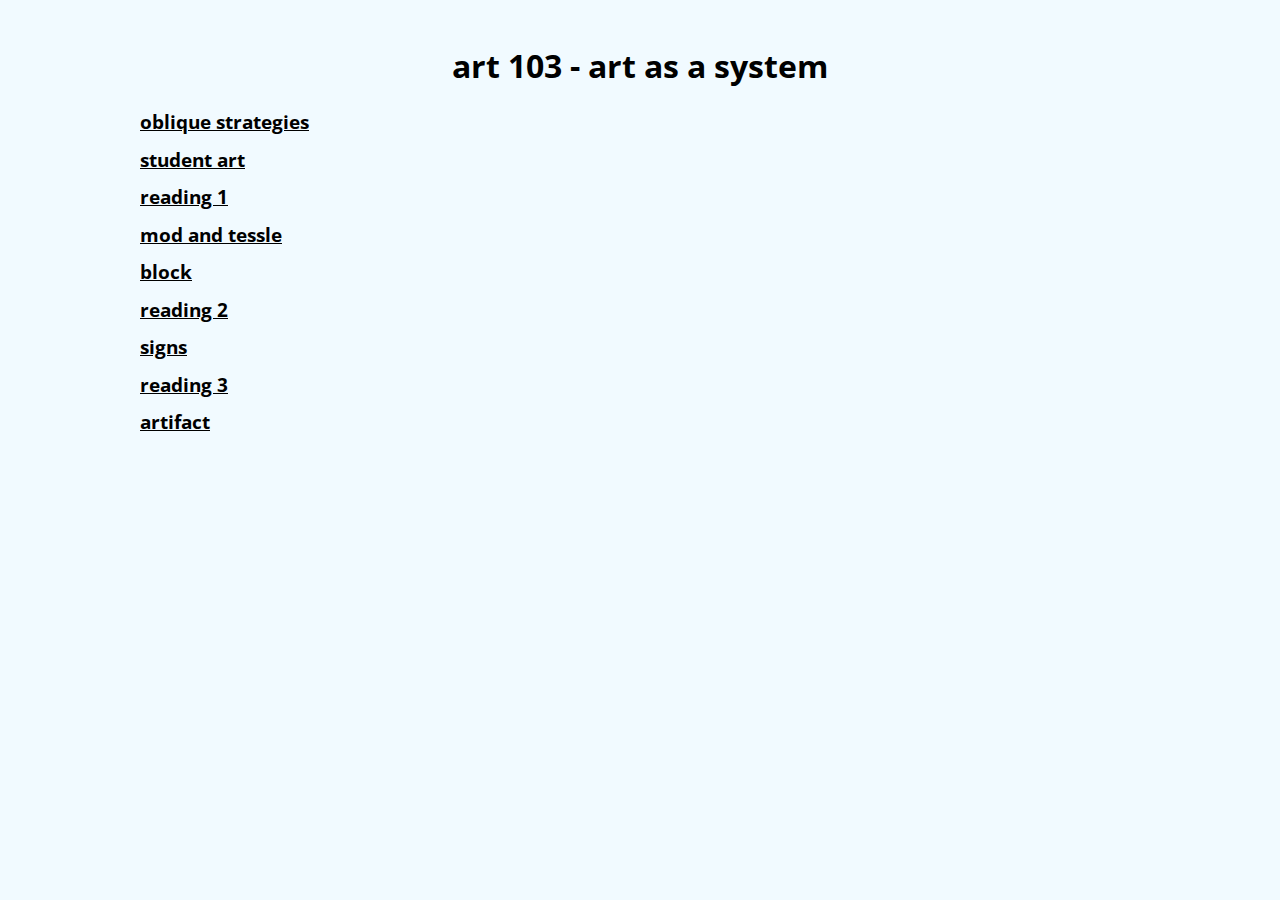
<file: index.html>
<html>
<head>
<style>@import url('https://fonts.googleapis.com/css?family=Open+Sans');</style>

  <meta charset="utf-8">
  <title>l_takeda/art103</title>
  <link rel="stylesheet" type="text/css" href="main.css">
</head>

<body style="background-color:#F1FAFF;">
  <h1> art 103 - art as a system</h1>
  <h3><a href="obliquestrategies.html" style="color:#000000">oblique strategies</a></h3>
  <h3><a href="studentart.html" style="color:#000000">student art</a></h3>
  <h3><a href="reading1.html" style="color:#000000">reading 1 </a></h3>
  <h3><a href="modandtessle.html" style="color:#000000">mod and tessle</a></h3>
  <h3><a href="block.html" style="color:#000000">block</a></h3>
  <h3><a href="reading2.html" style="color:#000000">reading 2</a></h3>
  <h3><a href="signs.html" style="color:#000000">signs</a></h3>
  <h3><a href="reading3.html" style="color:#000000">reading 3</a></h3>
  <h3><a href="artifact.html" style="color:#000000">artifact</a></h3>

</body>
</html>
</file>
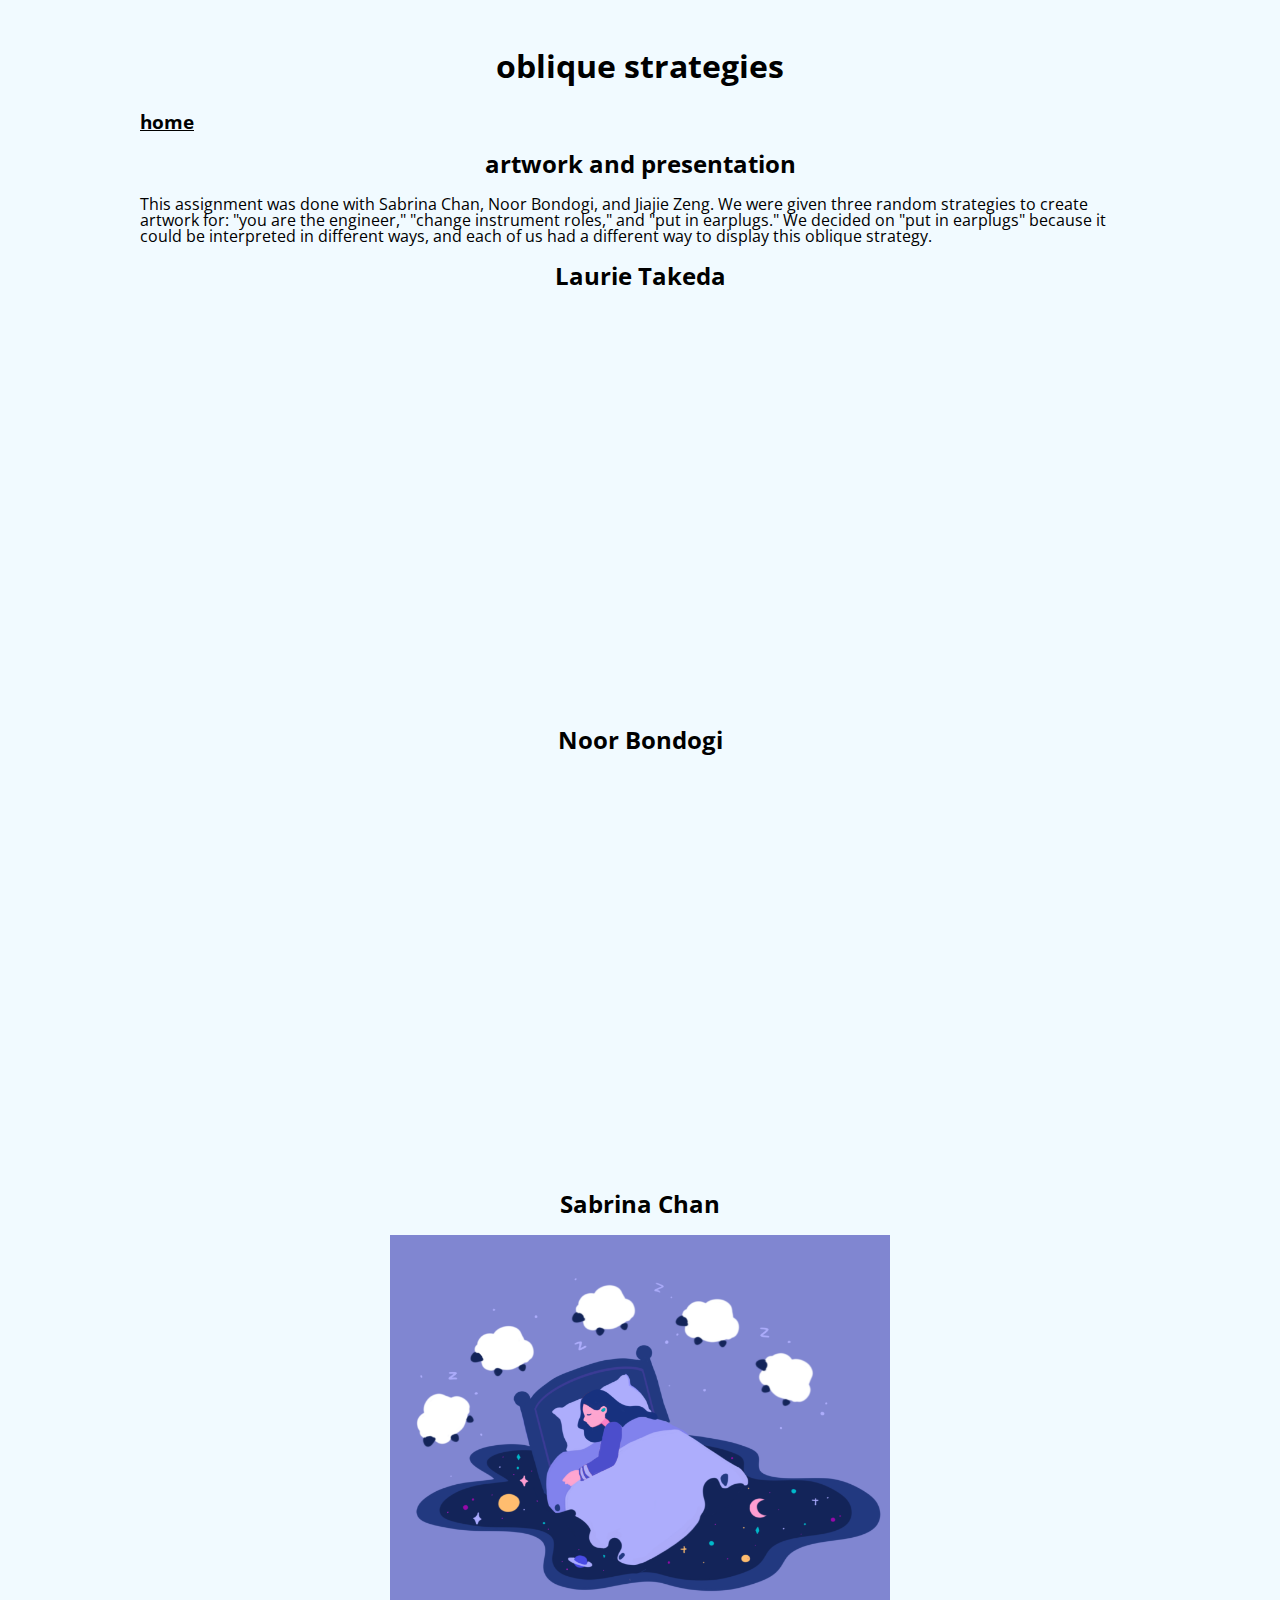
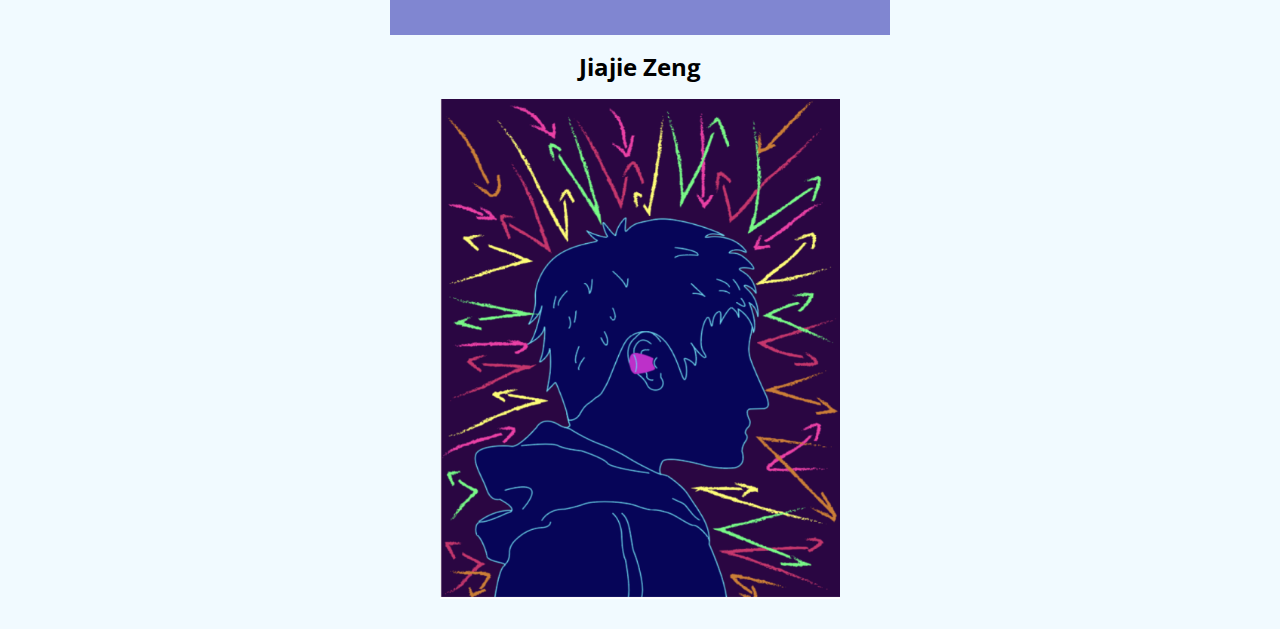
<file: obliquestrategies.html>
<html>
<head>
<style>@import url('https://fonts.googleapis.com/css?family=Open+Sans');</style>

  <meta charset="utf-8">
<title>l_takeda/art103</title> <!-- put your net art project title here -->
  <link rel="stylesheet" type="text/css" href="main.css">
</head>

<body style="background-color:#F1FAFF;">
  <h1> oblique strategies</h1>
  <h3><a href="index.html" style="color:#000000">home</a></h3>
</body>


<h2>artwork and presentation</h2>
<p>This assignment was done with Sabrina Chan, Noor Bondogi, and Jiajie Zeng. We were given three random strategies to create artwork for: "you are the engineer," "change instrument roles," and "put in earplugs." We decided on "put in earplugs" because it could be interpreted in different ways, and each of us had a different way to display this oblique strategy.</p>

<h2>Laurie Takeda</h2>
<iframe width="600" height="400" src="https://www.youtube.com/embed/vGgaRocswjg" frameborder="0" allow="accelerometer; autoplay; encrypted-media; gyroscope; picture-in-picture" allowfullscreen></iframe>

<h2>Noor Bondogi</h2>
<iframe width="600" height="400" src="https://www.youtube.com/embed/4q2LuBpWWj0" frameborder="0" allow="accelerometer; autoplay; encrypted-media; gyroscope; picture-in-picture" allowfullscreen></iframe>

<h2>Sabrina Chan</h2>
<img src ="images/sabrina.png" width="500"; height="400">

<h2>Jiajie Zeng</h2>
<img src ="images/jj.png" width="400"; height="500">
</html>
</file>
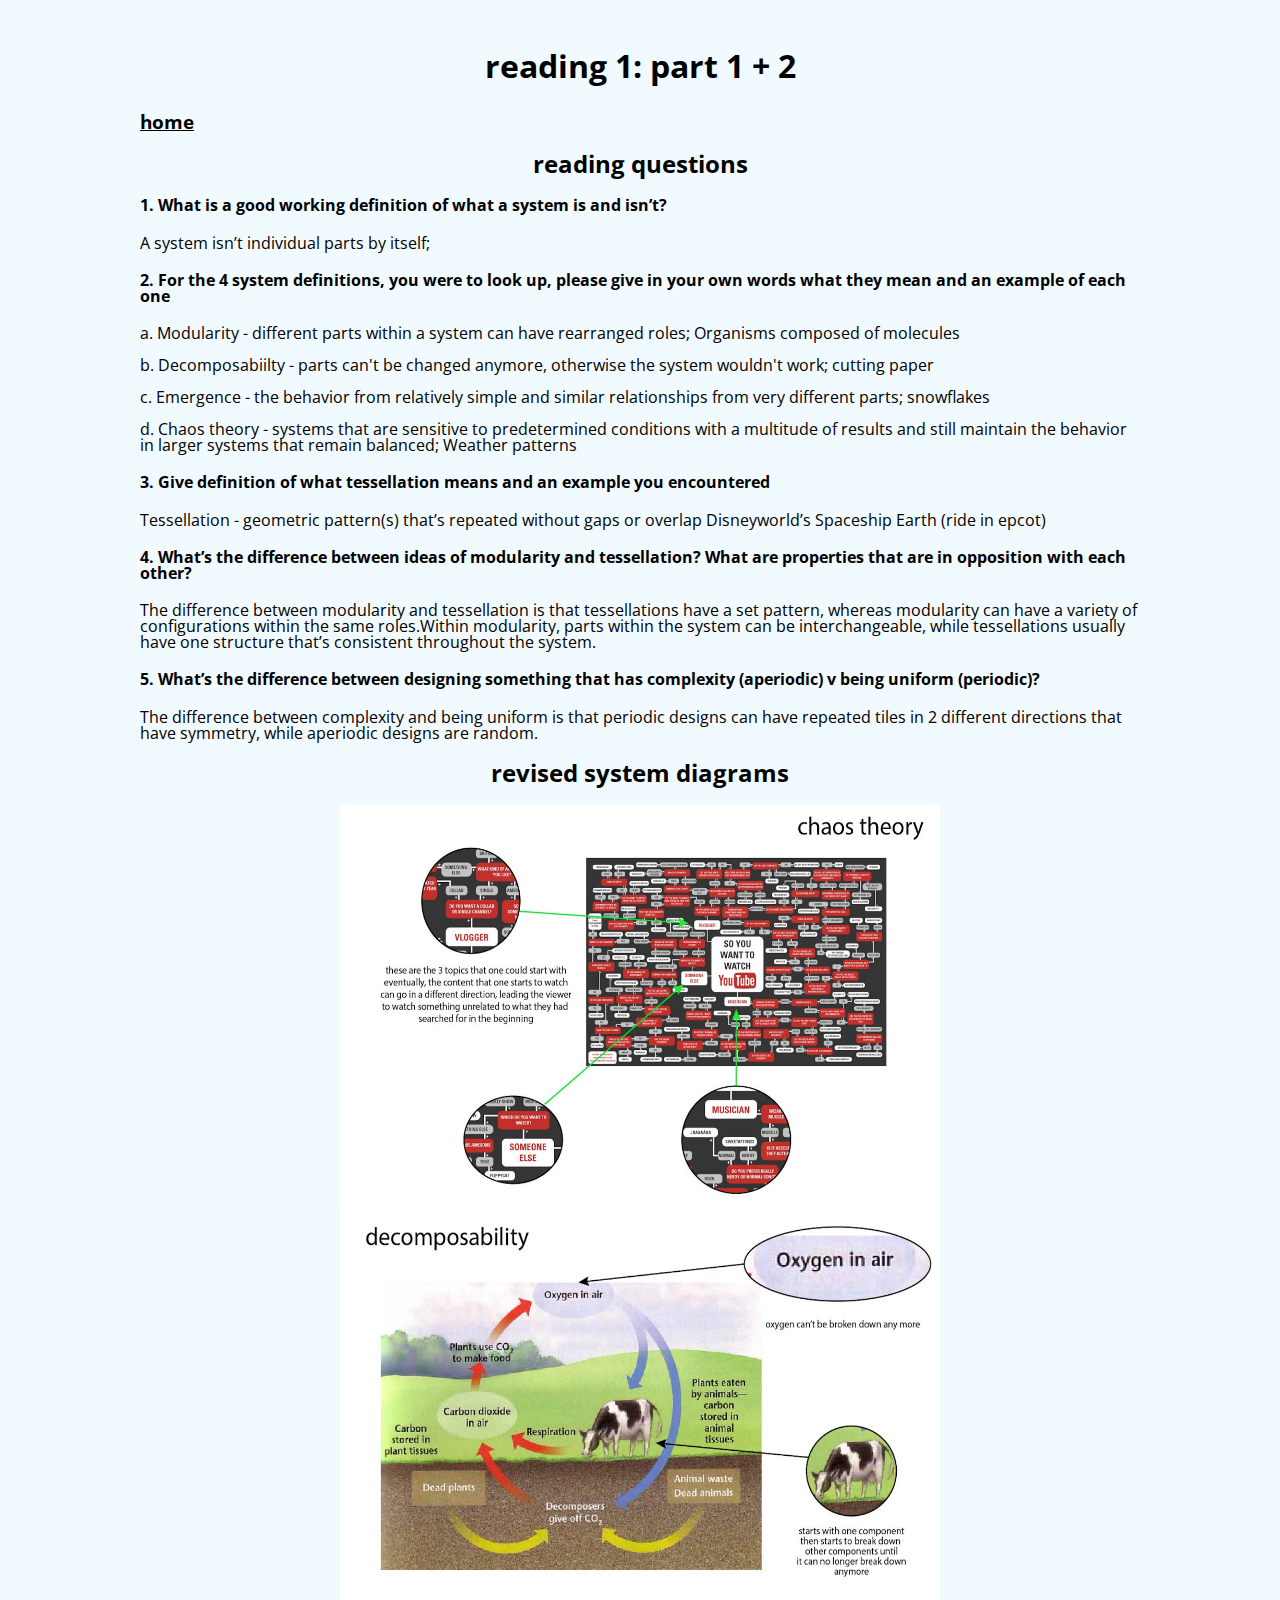
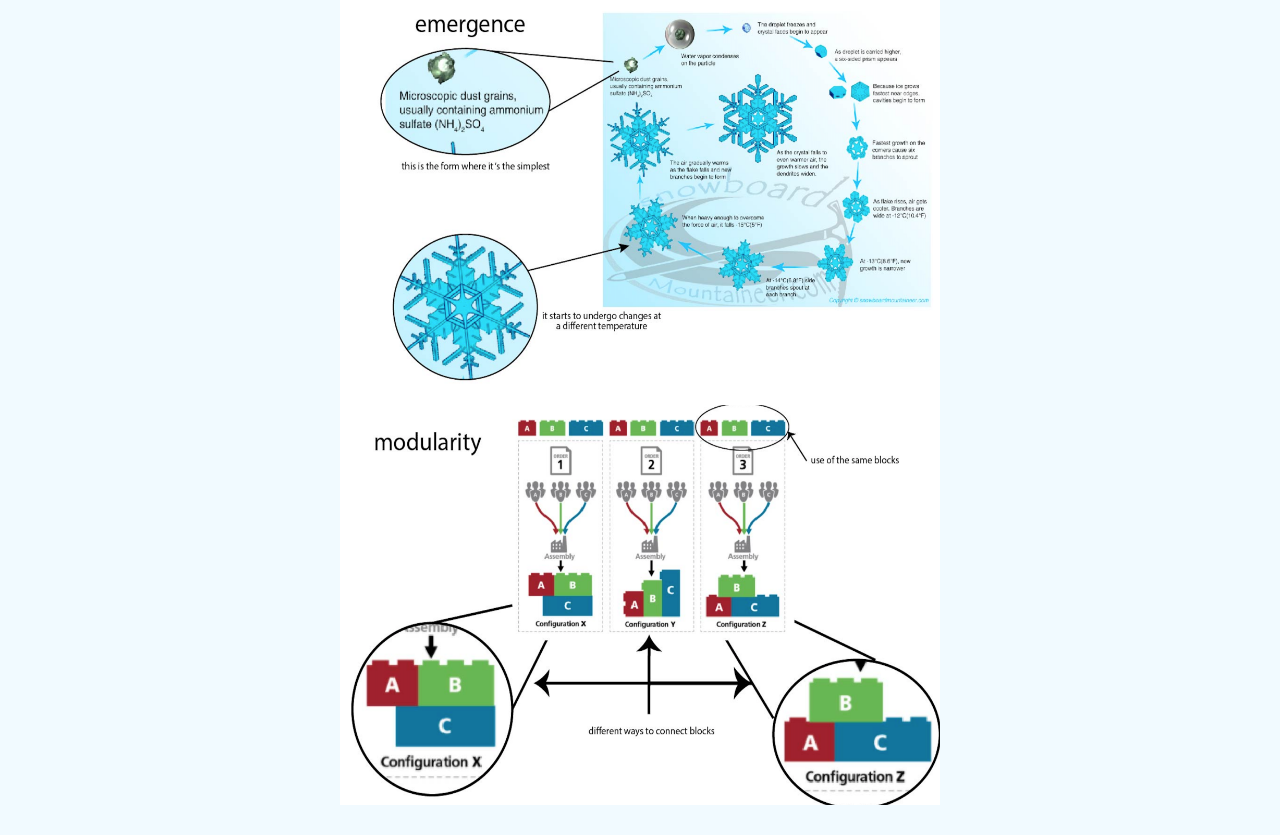
<file: reading1.html>
<html>

<head>
  <style>
    @import url('https://fonts.googleapis.com/css?family=Open+Sans');
  </style>

  <meta charset="utf-8">
  <title>l_takeda/art103</title> <!-- put your net art project title here -->
  <link rel="stylesheet" type="text/css" href="main.css">
</head>

<body style="background-color:#F1FAFF;">
  <h1> reading 1: part 1 + 2 </h1>
  <h3><a href="index.html" style="color:#000000">home</a></h3>
</body>

<h2> reading questions</h2>

<h4> 1. What is a good working definition of what a system is and isn’t?</h4>
<p> A system isn’t individual parts by itself;</p>

<h4> 2. For the 4 system definitions, you were to look up, please give in your own words what they mean and an example of each one </h4>
<p> a. Modularity - different parts within a system can have rearranged roles;
  Organisms composed of molecules</p>
<p> b. Decomposabiilty - parts can't be changed anymore, otherwise the system wouldn't work; cutting paper</p>
<p> c. Emergence - the behavior from relatively simple and similar relationships from very different parts; snowflakes</p>
<p> d. Chaos theory - systems that are sensitive to predetermined conditions with a multitude of results and still maintain the behavior in larger systems that remain balanced; Weather patterns</p>

<h4> 3. Give definition of what tessellation means and an example you encountered</h4>
<p>Tessellation - geometric pattern(s) that’s repeated without gaps or overlap
  Disneyworld’s Spaceship Earth (ride in epcot)</p>

<h4> 4. What’s the difference between ideas of modularity and tessellation? What are properties that are in opposition with each other? </h4>
<p> The difference between modularity and tessellation is that tessellations have a set pattern, whereas modularity can have a variety of configurations within the same roles.Within modularity, parts within the system can be interchangeable, while
  tessellations usually have one structure that’s consistent throughout the system.</p>

<h4> 5. What’s the difference between designing something that has complexity (aperiodic) v being uniform (periodic)?</h4>
<p>The difference between complexity and being uniform is that periodic designs can have repeated tiles in 2 different directions that have symmetry, while aperiodic designs are random.
</p>

<h2>revised system diagrams </h2>
<img src="images/takeda_r1pt2_1.png" width="600" ; height="400">
<img src="images/takeda_r1pt2_2.png" width="600" ; height="400">
<img src="images/takeda_r1pt2_3.png" width="600" ; height="400">
<img src="images/takeda_r1pt2_4.png" width="600" ; height="400">


</html>
</file>
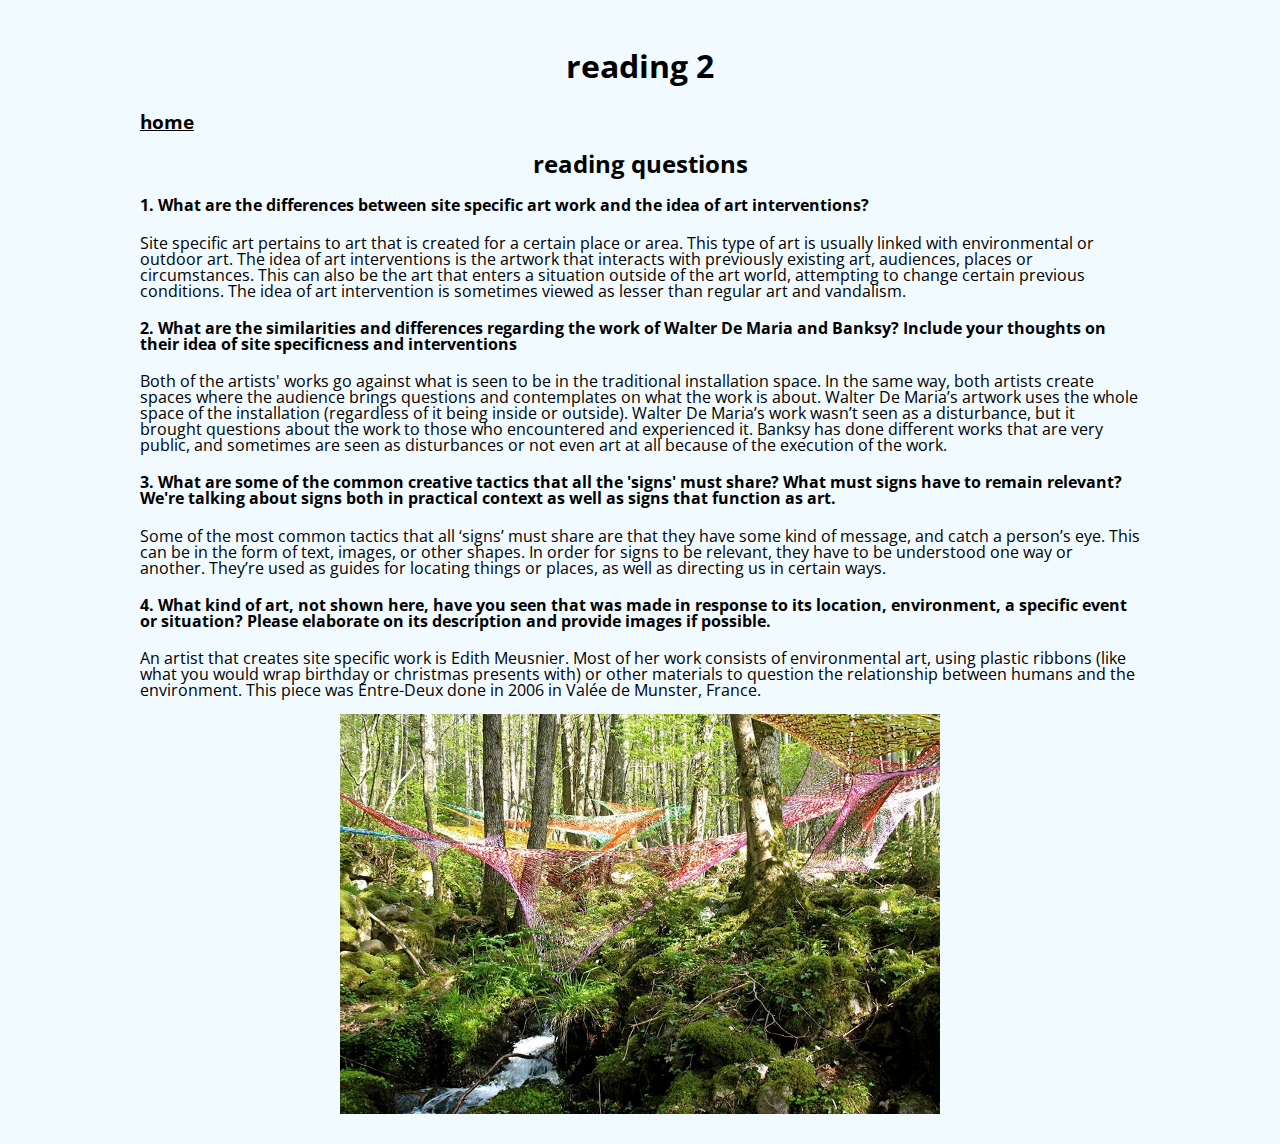
<file: reading2.html>
<html>

<head>
  <style>
    @import url('https://fonts.googleapis.com/css?family=Open+Sans');
  </style>

  <meta charset="utf-8">
  <title>l_takeda/art103</title> <!-- put your net art project title here -->
  <link rel="stylesheet" type="text/css" href="main.css">
</head>

<body style="background-color:#F1FAFF;">
  <h1> reading 2 </h1>
  <h3><a href="index.html" style="color:#000000">home</a></h3>
</body>

<h2> reading questions </h2>

<h4> 1. What are the differences between site specific art work and the idea of art interventions?</h4>
<p>Site specific art pertains to art that is created for a certain place or area. This type of art is usually linked with environmental or outdoor art. The idea of art interventions is the artwork that interacts with previously existing art, audiences, places or circumstances. This can also be the art that enters a situation outside of the art world, attempting to change certain previous conditions. The idea of art intervention is sometimes viewed as lesser than regular art and vandalism. </p>

<h4> 2. What are the similarities and differences regarding the work of Walter De Maria and Banksy? Include your thoughts on their idea of site specificness and interventions </h4>
<p> Both of the artists' works go against what is seen to be in the traditional installation space. In the same way, both artists create spaces where the audience brings questions and contemplates on what the work is about. Walter De Maria’s artwork uses the whole space of the installation (regardless of it being inside or outside). Walter De Maria’s work wasn’t seen as a disturbance, but it brought questions about the work to those who encountered and experienced it. Banksy has done different works that are very public, and sometimes are seen as disturbances or not even art at all because of the execution of the work. </p>

<h4> 3. What are some of the common creative tactics that all the 'signs' must share? What must signs have to remain relevant? We're talking about signs both in practical context as well as signs that function as art.</h4>
<p>Some of the most common tactics that all ‘signs’ must share are that they have some kind of message, and catch a person’s eye. This can be in the form of text, images, or other shapes. In order for signs to be relevant, they have to be understood one way or another. They’re used as guides for locating things or places, as well as directing us in certain ways. </p>

<h4> 4. What kind of art, not shown here, have you seen that was made in response to its location, environment, a specific event or situation? Please elaborate on its description and provide images if possible.</h4>
<p> An artist that creates site specific work is Edith Meusnier. Most of her work consists of environmental art, using plastic ribbons (like what you would wrap birthday or christmas presents with) or other materials to question the relationship between humans and the environment. This piece was Entre-Deux  done in 2006 in Valée de Munster, France.</p>
<img src="images/reading2.jpg" width="600" height="400">
</html>
</file>
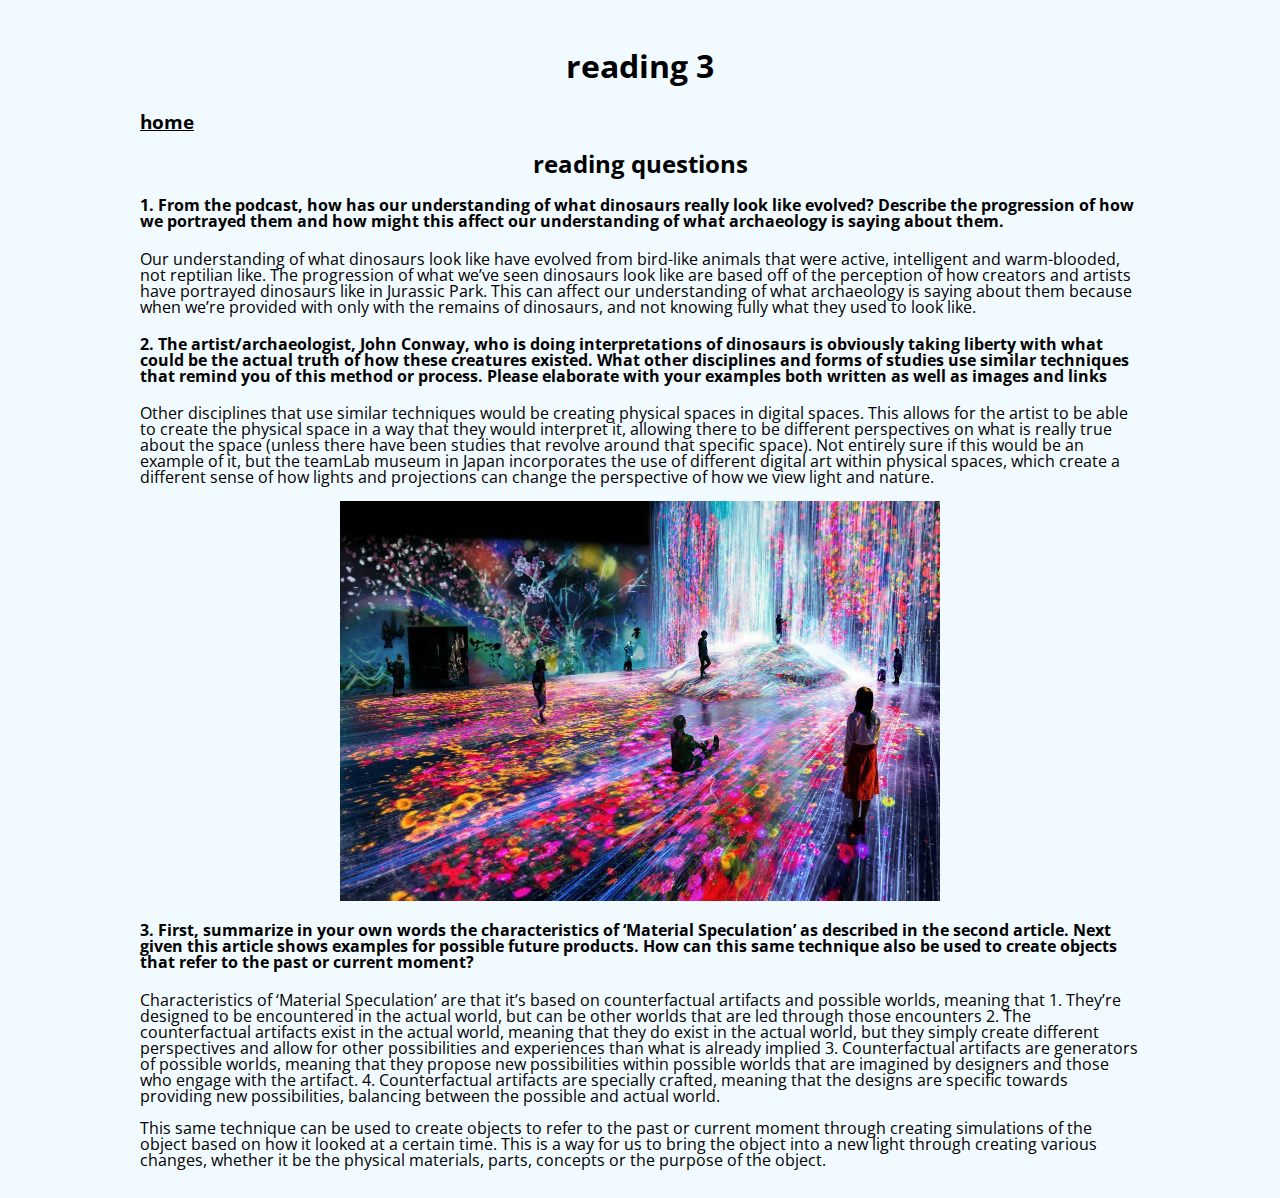
<file: reading3.html>
<html>

<head>
  <style>
    @import url('https://fonts.googleapis.com/css?family=Open+Sans');
  </style>

  <meta charset="utf-8">
  <title>l_takeda/art103</title> <!-- put your net art project title here -->
  <link rel="stylesheet" type="text/css" href="main.css">
</head>

<body style="background-color:#F1FAFF;">
  <h1> reading 3 </h1>
  <h3><a href="index.html" style="color:#000000">home</a></h3>
</body>

<h2> reading questions </h2>

<h4> 1. From the podcast, how has our understanding of what dinosaurs really look like evolved? Describe the progression of how we portrayed them and how might this affect our understanding of what archaeology is saying about them.</h4>
<p>Our understanding of what dinosaurs look like have evolved from bird-like animals that were active, intelligent and warm-blooded, not reptilian like. The progression of what we’ve seen dinosaurs look like are based off of the perception of how creators and artists have portrayed dinosaurs like in Jurassic Park. This can affect our understanding of what archaeology is saying about them because when we’re provided with only with the remains of dinosaurs, and not knowing fully what they used to look like. </p>

<h4> 2. The artist/archaeologist, John Conway, who is doing interpretations of dinosaurs is obviously taking liberty with what could be the actual truth of how these creatures existed. What other disciplines and forms of studies use similar techniques that remind you of this method or process. Please elaborate with your examples both written as well as images and links</h4>
<p>Other disciplines that use similar techniques would be creating physical spaces in digital spaces. This allows for the artist to be able to create the physical space in a way that they would interpret it, allowing there to be different perspectives on what is really true about the space (unless there have been studies that revolve around that specific space). Not entirely sure if this would be an example of it, but the teamLab museum in Japan incorporates the use of different digital art within physical spaces, which create a different sense of how lights and projections can change the perspective of how we view light and nature. </p>
<img src="images/reading3.jpeg" width="600" height="400">

<h4> 3. First, summarize in your own words the characteristics of ‘Material Speculation’ as described in the second article. Next given this article shows examples for possible future products. How can this same technique also be used to create objects that refer to the past or current moment?</h4>
<p> Characteristics of ‘Material Speculation’ are that it’s based on counterfactual artifacts and possible worlds, meaning that 1. They’re designed to be encountered in the actual world, but can be other worlds that are led through those encounters 2. The counterfactual artifacts exist in the actual world, meaning that they do exist in the actual world, but they simply create different perspectives and allow for other possibilities and experiences than what is already implied 3. Counterfactual artifacts are generators of possible worlds, meaning that they propose new possibilities within possible worlds that are imagined by designers and those who engage with the artifact. 4. Counterfactual artifacts are specially crafted, meaning that the designs are specific towards providing new possibilities, balancing between the possible and actual world.</p>
<p> This same technique can be used to create objects to refer to the past or current moment through creating simulations of the object based on how it looked at a certain time. This is a way for us to bring the object into a new light through creating various changes, whether it be the physical materials, parts, concepts or the purpose of the object. </p>

</html>
</file>
<file: main.css>
body {
  margin: 10px auto;
  max-width: 1000px;
  font-family: 'Open Sans', sans-serif;
  line-height: 1;
padding: 20px 30px;
  text-align: center;
}

h1 {
  padding: 20px 0px 10px 0px;
}

h2 {
  text-align: center;
}

h3 {
  text-align: left;
}

h4 {
  text-align: left;
}

h5 {
  text-align: center;
}

p {
  text-align:left;
}

li {
  text-align: left;
}
</file>
